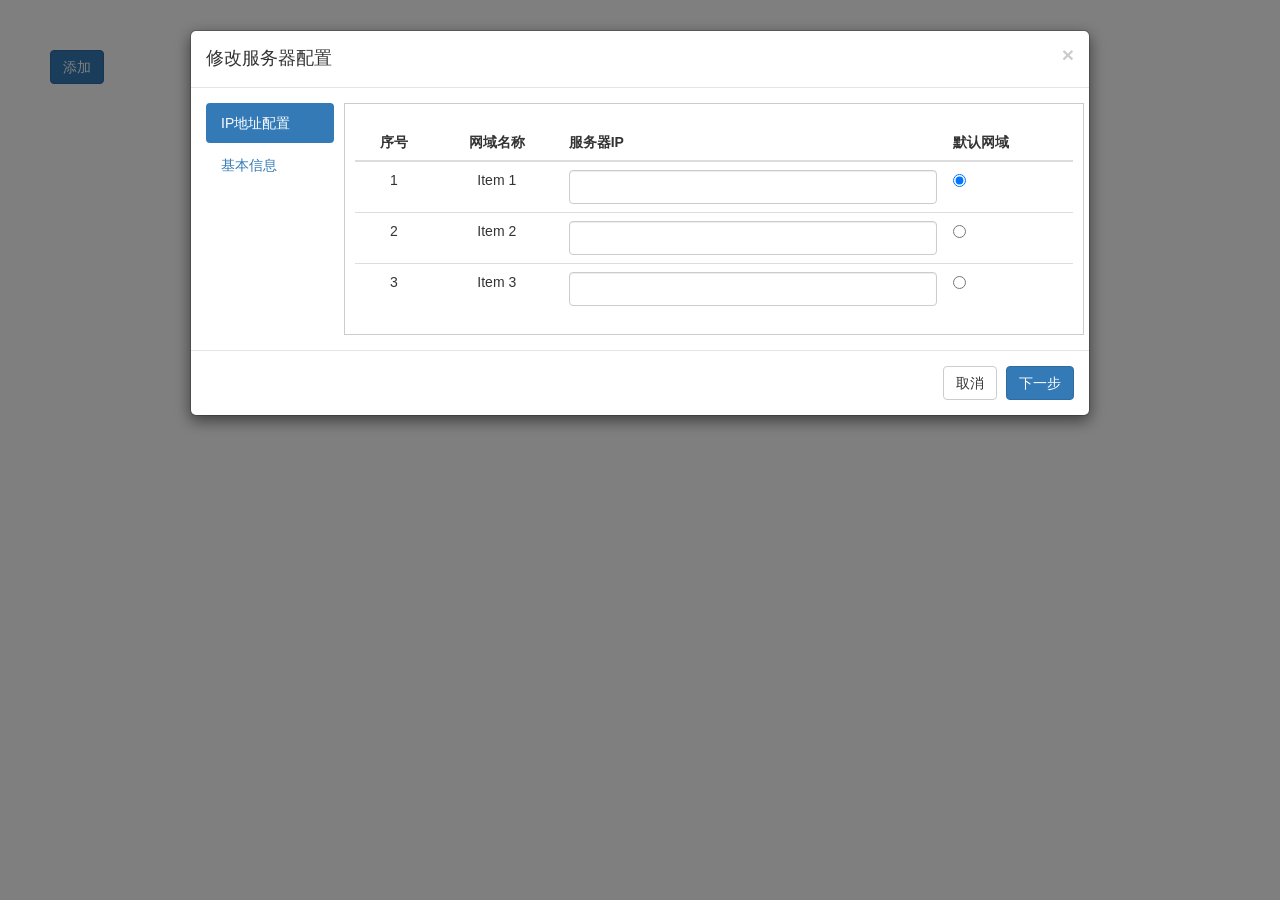
<file: index.html>
<!DOCTYPE html>
<html lang="en">
<head>
	<meta charset="UTF-8">
	<title>SMValidator表单验证</title>
    <link rel='shortcut icon' type='image/x-ico' href="http://obkwv73yp.bkt.clouddn.com/huge.png">
	<link rel="stylesheet" type="text/css" href="common/bootstrap/css/bootstrap.css">
    <link rel="stylesheet" href="common/zTree/metroStyle/metroStyle.css">
    <link rel="stylesheet" href="common/iconFont/style.css">
	<style>
		#add {
			margin: 50px;
		}
        .up-down-number-wrap {
            position: relative;
        }
        .click-up, .click-down {
            position: absolute;
            right: 10px;
            cursor: pointer;
            text-decoration: none;
        }
        .click-up {
            top: -30px;
            transform:rotate(180deg);
            -ms-transform:rotate(180deg); 	/* IE 9 */
            -moz-transform:rotate(180deg); 	/* Firefox */
            -webkit-transform:rotate(180deg); /* Safari 和 Chrome */
            -o-transform:rotate(180deg); 
        }
        .click-down {
            top: -15px;
        }
        .number {
            position: absolute;
            right: 30px;
            top: -25px;
        }
	</style>
</head>
<body>
    <div id="container">
        <button id="add" class="btn btn-large btn-primary">添加</button>
        <div class="modal fade" tabindex="-1" role="addDialog">
            <div class="modal-dialog modal-lg" role="document">
                <div class="modal-content">
                    <div class="modal-header">
                        <button type="button" class="close" data-dismiss="modal" aria-label="Close"><span
                                aria-hidden="true">&times;</span></button>
                        <h4 class="modal-title">添加服务器</h4>
                    </div>
                    <div class="modal-body">
                        <div class="row">
                            <div class="col-md-2">
                                <ul class="nav nav-pills nav-stacked serverStep">
                                    <li class="active"><a id="goFirstStep">IP地址配置</a></li>
                                    <li><a id="goSecondStep">基本信息</a></li>
                                </ul>
                            </div>
                            <div class="col-md-10" style="border: 1px solid #ccc;padding-top: 20px;">
                                <form class="wifiserverForm" id="wifiserverForm1st">
                                    <table id="firstStepTable">

                                    </table>
                                </form>
                                <form id="wifiserverForm2nd" action="" onsubmit="return false" role="form" class="wifiserverForm form-horizontal hide">
                                    <div class="form-group">
                                        <label class="col-md-2  control-label" for="serverName" data-rule="">服务器名称：</label>
                                        <div class="col-md-6">
                                            <input id="serverName" name="serverName" type="text" class="form-control">
                                        </div>
                                    </div>
                                    <div class="form-group">
                                        <label class="col-md-2  control-label" for="ipAddress" data-rule="">IP地址：</label>
                                        <div class="col-md-6">
                                            <input id="ipAddress" name="ipAddress" type="text" class="form-control">
                                        </div>
                                    </div>
                                    <div class="form-group">
                                        <label class="col-md-2  control-label" for="defaultDomain" data-rule="">默认网域：</label>
                                        <div class="col-md-6">
                                            <input id="defaultDomain" name="defaultDomain" type="text" class="form-control">
                                        </div>
                                    </div>
                                    <div class="form-group">
                                        <label class="col-md-2  control-label" data-rule="">服务列表：</label>
                                        <div class="col-md-5">
                                            <input id="searchWord" class="form-control" type="text" placeholder="输入你想找到的内容">
                                            <div class="up-down-number-wrap">
                                                <a class="click-up icon-up-down"></a>
                                                <a class="click-down icon-up-down"></a>
                                                <lebel class="number">[0/0]</lebel>
                                            </div>
                                            <ul id="authTree00" class="ztree"></ul>
                                        </div>
                                    </div>
                                </form>
                            </div>
                        </div>
                    </div>
                    <div class="modal-footer ">
                        <button type="button" class="btn btn-default" data-dismiss="modal">取消</button>
                        <button type="button" class="btn btn-primary" id="nextStep">下一步</button>
                    </div>
                    <div class="modal-footer hide">
                        <button type="button" class="btn btn-default" data-dismiss="modal">取消</button>
                        <button type="button" class="btn btn-primary" id="serverSave">完成</button>
                        <button type="button" class="btn btn-primary" id="prevStep">上一步</button>
                    </div>
                </div>
            </div>
        </div>
    </div>

    <script src="common/jquery/jquery-1.9.1.min.js"></script>
    <script src="common/bootstrap/js/bootstrap.min.js"></script>
    <script src="common/bootstrap-table/js/bootstrap-table.min.js"></script>
    <script src="common/underscore/underscore-min.js"></script>
    <script src="common/backbone/backbone-min.js"></script>
    <script src="common/seajs/sea.js"></script>
    <script src="js/SMValidator.js"></script>
    <script src="common/zTree/jquery.ztree.all.min.js"></script>
    <script>
        seajs.use("./js/myscript.js", function (module) {
            var module = new module();
        })
    </script>
</body>
</html>
</file>
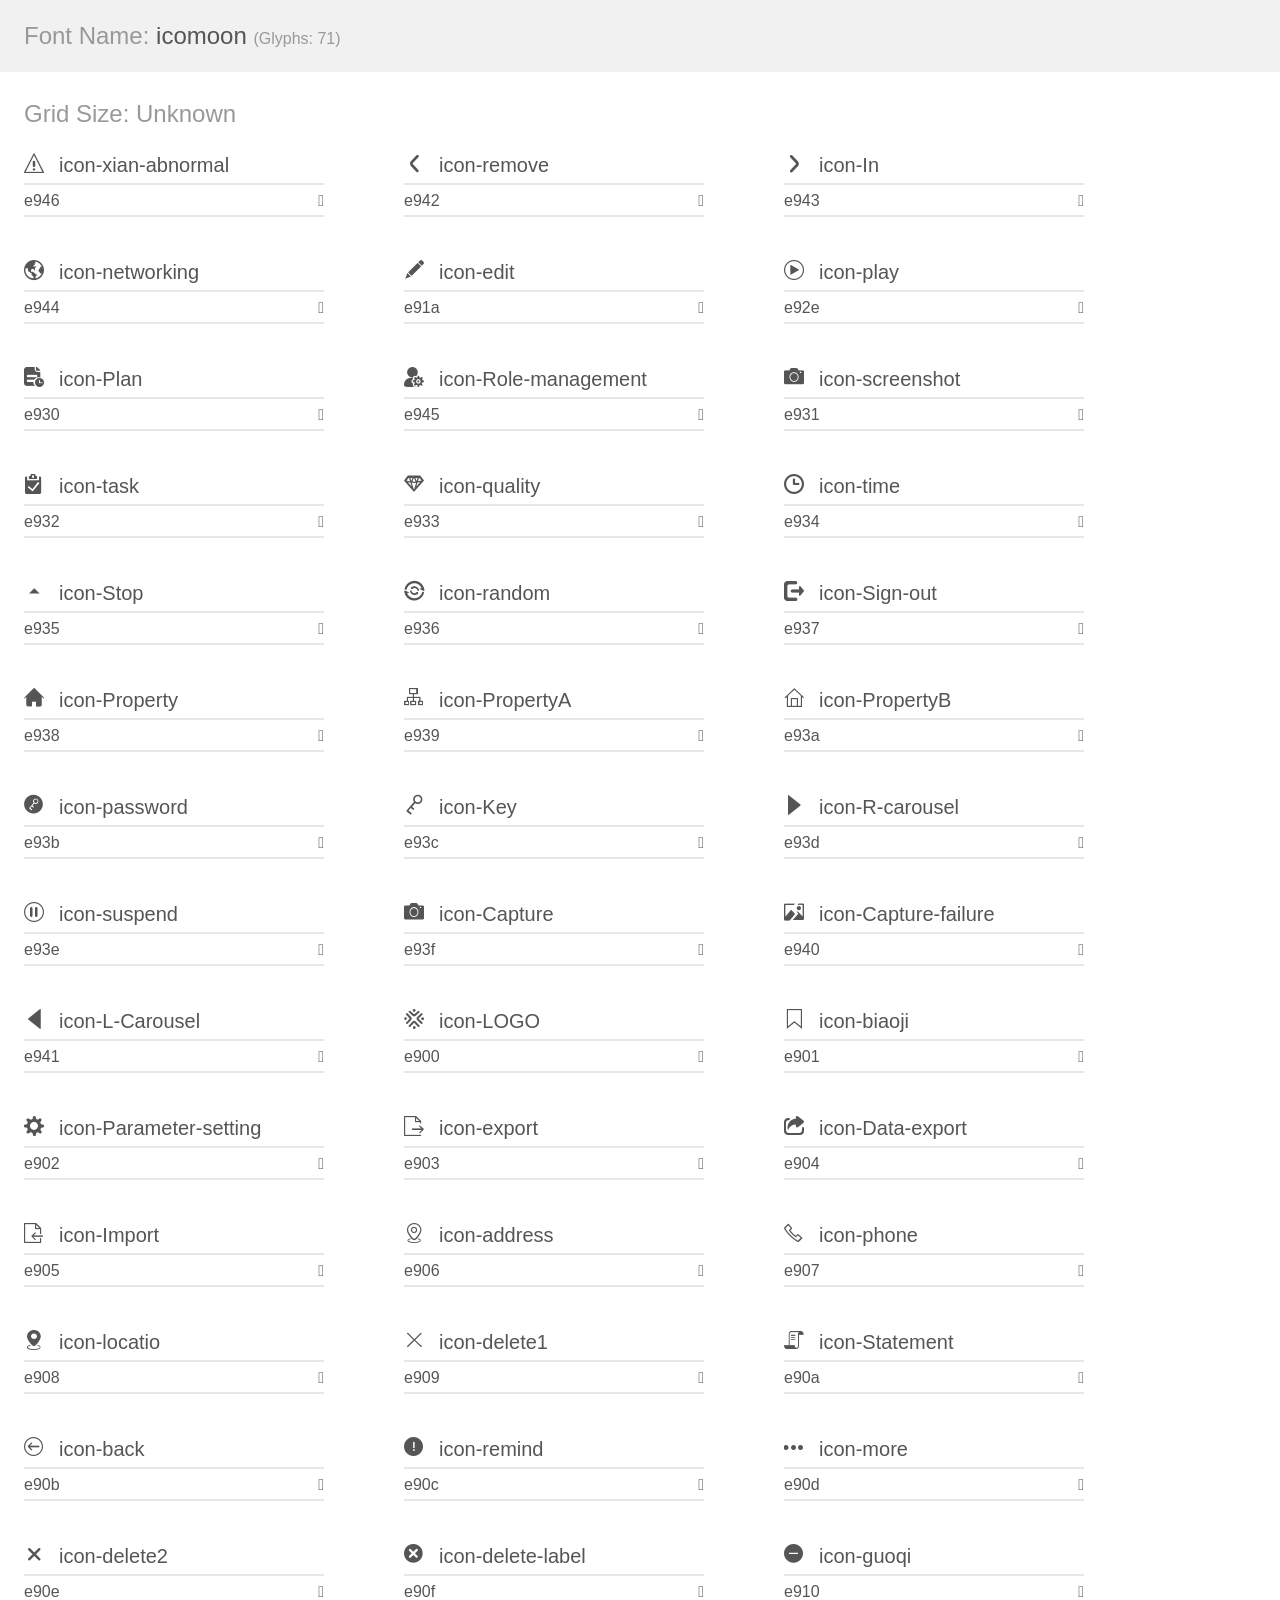
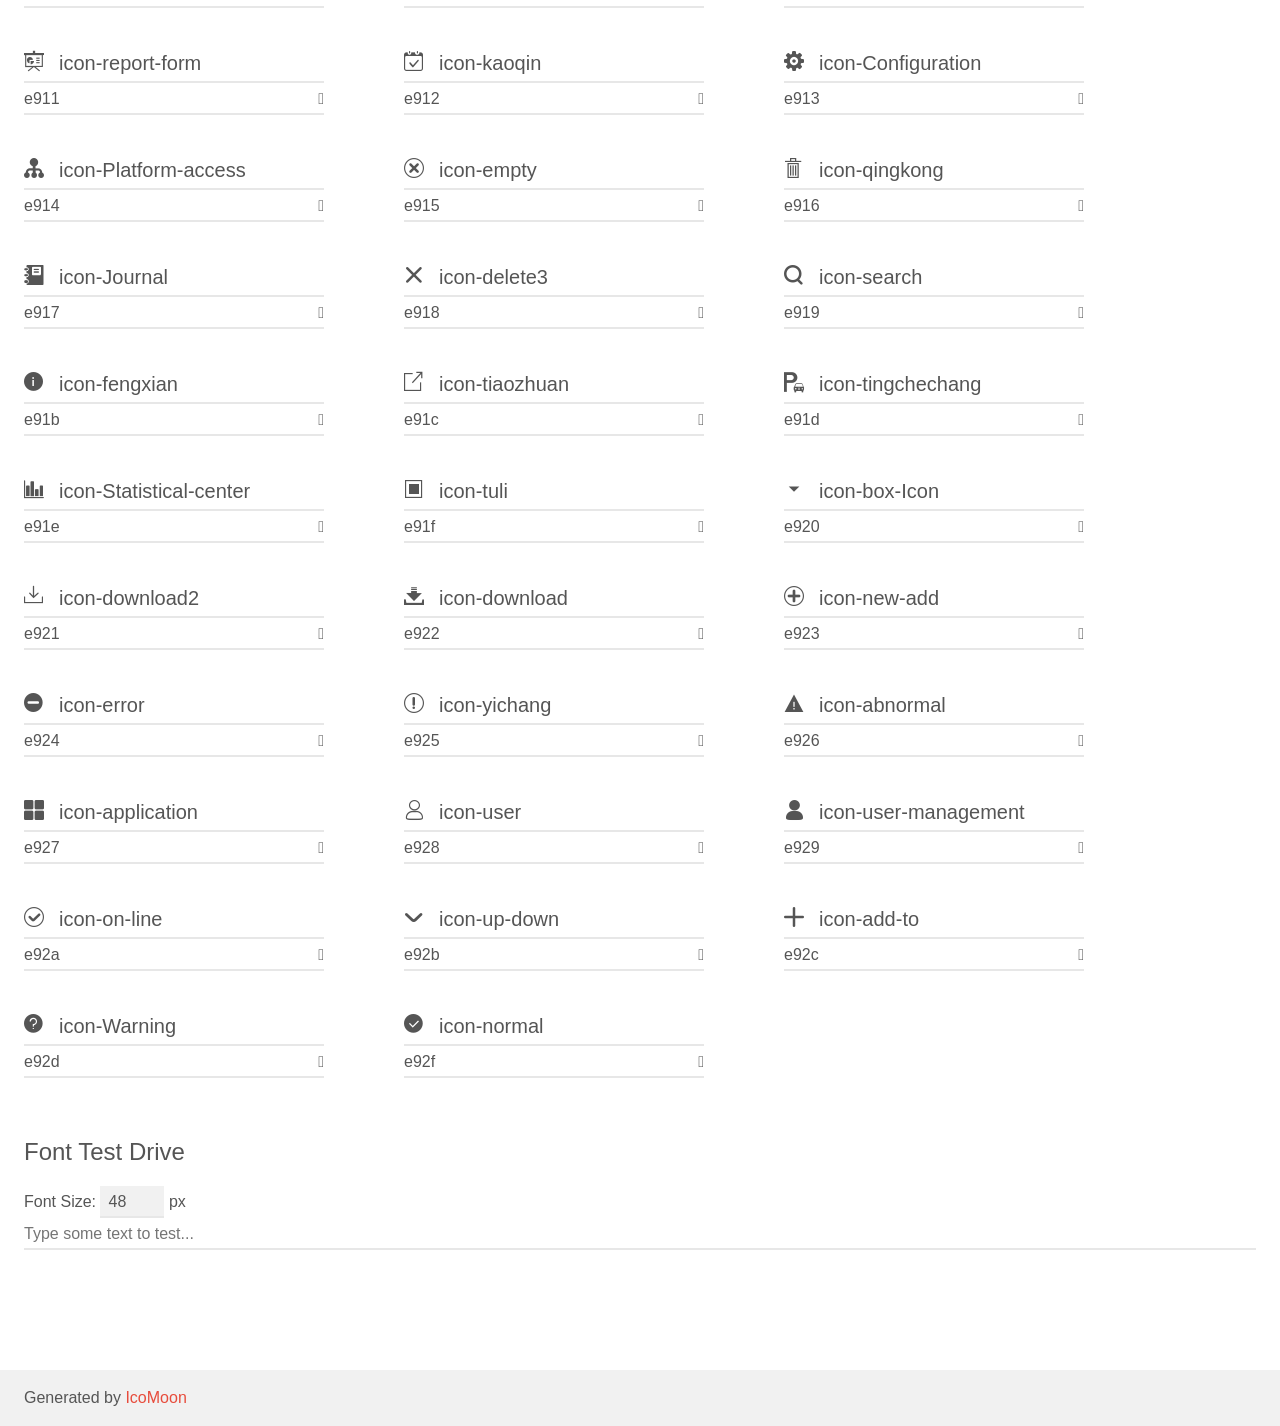
<file: common/iconFont/demo.html>
<!doctype html>
<html>
<head>
    <meta charset="utf-8">
    <title>IcoMoon Demo</title>
    <meta name="description" content="An Icon Font Generated By IcoMoon.io">
    <meta name="viewport" content="width=device-width, initial-scale=1">
    <link rel="stylesheet" href="demo-files/demo.css">
    <link rel="stylesheet" href="style.css">
    <!--[if lt IE 8]><!-->
    <link rel="stylesheet" href="ie7/ie7.css">
    <!--<![endif]-->
</head>
<body>
    <div class="bgc1 clearfix">
        <h1 class="mhmm mvm"><span class="fgc1">Font Name:</span> icomoon <small class="fgc1">(Glyphs:&nbsp;71)</small></h1>
    </div>
    <div class="clearfix mhl ptl">
        <h1 class="mvm mtn fgc1">Grid Size: Unknown</h1>
        <div class="glyph fs1">
            <div class="clearfix bshadow0 pbs">
                <span class="icon-xian-abnormal">
                
                </span>
                <span class="mls"> icon-xian-abnormal</span>
            </div>
            <fieldset class="fs0 size1of1 clearfix hidden-false">
                <input type="text" readonly value="e946" class="unit size1of2" />
                <input type="text" maxlength="1" readonly value="&#xe946;" class="unitRight size1of2 talign-right" />
            </fieldset>
            <div class="fs0 bshadow0 clearfix hidden-true">
                <span class="unit pvs fgc1">liga: </span>
                <input type="text" readonly value="" class="liga unitRight" />
            </div>
        </div>
        <div class="glyph fs1">
            <div class="clearfix bshadow0 pbs">
                <span class="icon-remove">
                
                </span>
                <span class="mls"> icon-remove</span>
            </div>
            <fieldset class="fs0 size1of1 clearfix hidden-false">
                <input type="text" readonly value="e942" class="unit size1of2" />
                <input type="text" maxlength="1" readonly value="&#xe942;" class="unitRight size1of2 talign-right" />
            </fieldset>
            <div class="fs0 bshadow0 clearfix hidden-true">
                <span class="unit pvs fgc1">liga: </span>
                <input type="text" readonly value="" class="liga unitRight" />
            </div>
        </div>
        <div class="glyph fs1">
            <div class="clearfix bshadow0 pbs">
                <span class="icon-In">
                
                </span>
                <span class="mls"> icon-In</span>
            </div>
            <fieldset class="fs0 size1of1 clearfix hidden-false">
                <input type="text" readonly value="e943" class="unit size1of2" />
                <input type="text" maxlength="1" readonly value="&#xe943;" class="unitRight size1of2 talign-right" />
            </fieldset>
            <div class="fs0 bshadow0 clearfix hidden-true">
                <span class="unit pvs fgc1">liga: </span>
                <input type="text" readonly value="" class="liga unitRight" />
            </div>
        </div>
        <div class="glyph fs1">
            <div class="clearfix bshadow0 pbs">
                <span class="icon-networking">
                
                </span>
                <span class="mls"> icon-networking</span>
            </div>
            <fieldset class="fs0 size1of1 clearfix hidden-false">
                <input type="text" readonly value="e944" class="unit size1of2" />
                <input type="text" maxlength="1" readonly value="&#xe944;" class="unitRight size1of2 talign-right" />
            </fieldset>
            <div class="fs0 bshadow0 clearfix hidden-true">
                <span class="unit pvs fgc1">liga: </span>
                <input type="text" readonly value="" class="liga unitRight" />
            </div>
        </div>
        <div class="glyph fs1">
            <div class="clearfix bshadow0 pbs">
                <span class="icon-edit">
                
                </span>
                <span class="mls"> icon-edit</span>
            </div>
            <fieldset class="fs0 size1of1 clearfix hidden-false">
                <input type="text" readonly value="e91a" class="unit size1of2" />
                <input type="text" maxlength="1" readonly value="&#xe91a;" class="unitRight size1of2 talign-right" />
            </fieldset>
            <div class="fs0 bshadow0 clearfix hidden-true">
                <span class="unit pvs fgc1">liga: </span>
                <input type="text" readonly value="" class="liga unitRight" />
            </div>
        </div>
        <div class="glyph fs1">
            <div class="clearfix bshadow0 pbs">
                <span class="icon-play">
                
                </span>
                <span class="mls"> icon-play</span>
            </div>
            <fieldset class="fs0 size1of1 clearfix hidden-false">
                <input type="text" readonly value="e92e" class="unit size1of2" />
                <input type="text" maxlength="1" readonly value="&#xe92e;" class="unitRight size1of2 talign-right" />
            </fieldset>
            <div class="fs0 bshadow0 clearfix hidden-true">
                <span class="unit pvs fgc1">liga: </span>
                <input type="text" readonly value="" class="liga unitRight" />
            </div>
        </div>
        <div class="glyph fs1">
            <div class="clearfix bshadow0 pbs">
                <span class="icon-Plan">
                
                </span>
                <span class="mls"> icon-Plan</span>
            </div>
            <fieldset class="fs0 size1of1 clearfix hidden-false">
                <input type="text" readonly value="e930" class="unit size1of2" />
                <input type="text" maxlength="1" readonly value="&#xe930;" class="unitRight size1of2 talign-right" />
            </fieldset>
            <div class="fs0 bshadow0 clearfix hidden-true">
                <span class="unit pvs fgc1">liga: </span>
                <input type="text" readonly value="" class="liga unitRight" />
            </div>
        </div>
        <div class="glyph fs1">
            <div class="clearfix bshadow0 pbs">
                <span class="icon-Role-management">
                
                </span>
                <span class="mls"> icon-Role-management</span>
            </div>
            <fieldset class="fs0 size1of1 clearfix hidden-false">
                <input type="text" readonly value="e945" class="unit size1of2" />
                <input type="text" maxlength="1" readonly value="&#xe945;" class="unitRight size1of2 talign-right" />
            </fieldset>
            <div class="fs0 bshadow0 clearfix hidden-true">
                <span class="unit pvs fgc1">liga: </span>
                <input type="text" readonly value="" class="liga unitRight" />
            </div>
        </div>
        <div class="glyph fs1">
            <div class="clearfix bshadow0 pbs">
                <span class="icon-screenshot">
                
                </span>
                <span class="mls"> icon-screenshot</span>
            </div>
            <fieldset class="fs0 size1of1 clearfix hidden-false">
                <input type="text" readonly value="e931" class="unit size1of2" />
                <input type="text" maxlength="1" readonly value="&#xe931;" class="unitRight size1of2 talign-right" />
            </fieldset>
            <div class="fs0 bshadow0 clearfix hidden-true">
                <span class="unit pvs fgc1">liga: </span>
                <input type="text" readonly value="" class="liga unitRight" />
            </div>
        </div>
        <div class="glyph fs1">
            <div class="clearfix bshadow0 pbs">
                <span class="icon-task">
                
                </span>
                <span class="mls"> icon-task</span>
            </div>
            <fieldset class="fs0 size1of1 clearfix hidden-false">
                <input type="text" readonly value="e932" class="unit size1of2" />
                <input type="text" maxlength="1" readonly value="&#xe932;" class="unitRight size1of2 talign-right" />
            </fieldset>
            <div class="fs0 bshadow0 clearfix hidden-true">
                <span class="unit pvs fgc1">liga: </span>
                <input type="text" readonly value="" class="liga unitRight" />
            </div>
        </div>
        <div class="glyph fs1">
            <div class="clearfix bshadow0 pbs">
                <span class="icon-quality">
                
                </span>
                <span class="mls"> icon-quality</span>
            </div>
            <fieldset class="fs0 size1of1 clearfix hidden-false">
                <input type="text" readonly value="e933" class="unit size1of2" />
                <input type="text" maxlength="1" readonly value="&#xe933;" class="unitRight size1of2 talign-right" />
            </fieldset>
            <div class="fs0 bshadow0 clearfix hidden-true">
                <span class="unit pvs fgc1">liga: </span>
                <input type="text" readonly value="" class="liga unitRight" />
            </div>
        </div>
        <div class="glyph fs1">
            <div class="clearfix bshadow0 pbs">
                <span class="icon-time">
                
                </span>
                <span class="mls"> icon-time</span>
            </div>
            <fieldset class="fs0 size1of1 clearfix hidden-false">
                <input type="text" readonly value="e934" class="unit size1of2" />
                <input type="text" maxlength="1" readonly value="&#xe934;" class="unitRight size1of2 talign-right" />
            </fieldset>
            <div class="fs0 bshadow0 clearfix hidden-true">
                <span class="unit pvs fgc1">liga: </span>
                <input type="text" readonly value="" class="liga unitRight" />
            </div>
        </div>
        <div class="glyph fs1">
            <div class="clearfix bshadow0 pbs">
                <span class="icon-Stop">
                
                </span>
                <span class="mls"> icon-Stop</span>
            </div>
            <fieldset class="fs0 size1of1 clearfix hidden-false">
                <input type="text" readonly value="e935" class="unit size1of2" />
                <input type="text" maxlength="1" readonly value="&#xe935;" class="unitRight size1of2 talign-right" />
            </fieldset>
            <div class="fs0 bshadow0 clearfix hidden-true">
                <span class="unit pvs fgc1">liga: </span>
                <input type="text" readonly value="" class="liga unitRight" />
            </div>
        </div>
        <div class="glyph fs1">
            <div class="clearfix bshadow0 pbs">
                <span class="icon-random">
                
                </span>
                <span class="mls"> icon-random</span>
            </div>
            <fieldset class="fs0 size1of1 clearfix hidden-false">
                <input type="text" readonly value="e936" class="unit size1of2" />
                <input type="text" maxlength="1" readonly value="&#xe936;" class="unitRight size1of2 talign-right" />
            </fieldset>
            <div class="fs0 bshadow0 clearfix hidden-true">
                <span class="unit pvs fgc1">liga: </span>
                <input type="text" readonly value="" class="liga unitRight" />
            </div>
        </div>
        <div class="glyph fs1">
            <div class="clearfix bshadow0 pbs">
                <span class="icon-Sign-out">
                
                </span>
                <span class="mls"> icon-Sign-out</span>
            </div>
            <fieldset class="fs0 size1of1 clearfix hidden-false">
                <input type="text" readonly value="e937" class="unit size1of2" />
                <input type="text" maxlength="1" readonly value="&#xe937;" class="unitRight size1of2 talign-right" />
            </fieldset>
            <div class="fs0 bshadow0 clearfix hidden-true">
                <span class="unit pvs fgc1">liga: </span>
                <input type="text" readonly value="" class="liga unitRight" />
            </div>
        </div>
        <div class="glyph fs1">
            <div class="clearfix bshadow0 pbs">
                <span class="icon-Property">
                
                </span>
                <span class="mls"> icon-Property</span>
            </div>
            <fieldset class="fs0 size1of1 clearfix hidden-false">
                <input type="text" readonly value="e938" class="unit size1of2" />
                <input type="text" maxlength="1" readonly value="&#xe938;" class="unitRight size1of2 talign-right" />
            </fieldset>
            <div class="fs0 bshadow0 clearfix hidden-true">
                <span class="unit pvs fgc1">liga: </span>
                <input type="text" readonly value="" class="liga unitRight" />
            </div>
        </div>
        <div class="glyph fs1">
            <div class="clearfix bshadow0 pbs">
                <span class="icon-PropertyA">
                
                </span>
                <span class="mls"> icon-PropertyA</span>
            </div>
            <fieldset class="fs0 size1of1 clearfix hidden-false">
                <input type="text" readonly value="e939" class="unit size1of2" />
                <input type="text" maxlength="1" readonly value="&#xe939;" class="unitRight size1of2 talign-right" />
            </fieldset>
            <div class="fs0 bshadow0 clearfix hidden-true">
                <span class="unit pvs fgc1">liga: </span>
                <input type="text" readonly value="" class="liga unitRight" />
            </div>
        </div>
        <div class="glyph fs1">
            <div class="clearfix bshadow0 pbs">
                <span class="icon-PropertyB">
                
                </span>
                <span class="mls"> icon-PropertyB</span>
            </div>
            <fieldset class="fs0 size1of1 clearfix hidden-false">
                <input type="text" readonly value="e93a" class="unit size1of2" />
                <input type="text" maxlength="1" readonly value="&#xe93a;" class="unitRight size1of2 talign-right" />
            </fieldset>
            <div class="fs0 bshadow0 clearfix hidden-true">
                <span class="unit pvs fgc1">liga: </span>
                <input type="text" readonly value="" class="liga unitRight" />
            </div>
        </div>
        <div class="glyph fs1">
            <div class="clearfix bshadow0 pbs">
                <span class="icon-password">
                
                </span>
                <span class="mls"> icon-password</span>
            </div>
            <fieldset class="fs0 size1of1 clearfix hidden-false">
                <input type="text" readonly value="e93b" class="unit size1of2" />
                <input type="text" maxlength="1" readonly value="&#xe93b;" class="unitRight size1of2 talign-right" />
            </fieldset>
            <div class="fs0 bshadow0 clearfix hidden-true">
                <span class="unit pvs fgc1">liga: </span>
                <input type="text" readonly value="" class="liga unitRight" />
            </div>
        </div>
        <div class="glyph fs1">
            <div class="clearfix bshadow0 pbs">
                <span class="icon-Key">
                
                </span>
                <span class="mls"> icon-Key</span>
            </div>
            <fieldset class="fs0 size1of1 clearfix hidden-false">
                <input type="text" readonly value="e93c" class="unit size1of2" />
                <input type="text" maxlength="1" readonly value="&#xe93c;" class="unitRight size1of2 talign-right" />
            </fieldset>
            <div class="fs0 bshadow0 clearfix hidden-true">
                <span class="unit pvs fgc1">liga: </span>
                <input type="text" readonly value="" class="liga unitRight" />
            </div>
        </div>
        <div class="glyph fs1">
            <div class="clearfix bshadow0 pbs">
                <span class="icon-R-carousel">
                
                </span>
                <span class="mls"> icon-R-carousel</span>
            </div>
            <fieldset class="fs0 size1of1 clearfix hidden-false">
                <input type="text" readonly value="e93d" class="unit size1of2" />
                <input type="text" maxlength="1" readonly value="&#xe93d;" class="unitRight size1of2 talign-right" />
            </fieldset>
            <div class="fs0 bshadow0 clearfix hidden-true">
                <span class="unit pvs fgc1">liga: </span>
                <input type="text" readonly value="" class="liga unitRight" />
            </div>
        </div>
        <div class="glyph fs1">
            <div class="clearfix bshadow0 pbs">
                <span class="icon-suspend">
                
                </span>
                <span class="mls"> icon-suspend</span>
            </div>
            <fieldset class="fs0 size1of1 clearfix hidden-false">
                <input type="text" readonly value="e93e" class="unit size1of2" />
                <input type="text" maxlength="1" readonly value="&#xe93e;" class="unitRight size1of2 talign-right" />
            </fieldset>
            <div class="fs0 bshadow0 clearfix hidden-true">
                <span class="unit pvs fgc1">liga: </span>
                <input type="text" readonly value="" class="liga unitRight" />
            </div>
        </div>
        <div class="glyph fs1">
            <div class="clearfix bshadow0 pbs">
                <span class="icon-Capture">
                
                </span>
                <span class="mls"> icon-Capture</span>
            </div>
            <fieldset class="fs0 size1of1 clearfix hidden-false">
                <input type="text" readonly value="e93f" class="unit size1of2" />
                <input type="text" maxlength="1" readonly value="&#xe93f;" class="unitRight size1of2 talign-right" />
            </fieldset>
            <div class="fs0 bshadow0 clearfix hidden-true">
                <span class="unit pvs fgc1">liga: </span>
                <input type="text" readonly value="" class="liga unitRight" />
            </div>
        </div>
        <div class="glyph fs1">
            <div class="clearfix bshadow0 pbs">
                <span class="icon-Capture-failure">
                
                </span>
                <span class="mls"> icon-Capture-failure</span>
            </div>
            <fieldset class="fs0 size1of1 clearfix hidden-false">
                <input type="text" readonly value="e940" class="unit size1of2" />
                <input type="text" maxlength="1" readonly value="&#xe940;" class="unitRight size1of2 talign-right" />
            </fieldset>
            <div class="fs0 bshadow0 clearfix hidden-true">
                <span class="unit pvs fgc1">liga: </span>
                <input type="text" readonly value="" class="liga unitRight" />
            </div>
        </div>
        <div class="glyph fs1">
            <div class="clearfix bshadow0 pbs">
                <span class="icon-L-Carousel">
                
                </span>
                <span class="mls"> icon-L-Carousel</span>
            </div>
            <fieldset class="fs0 size1of1 clearfix hidden-false">
                <input type="text" readonly value="e941" class="unit size1of2" />
                <input type="text" maxlength="1" readonly value="&#xe941;" class="unitRight size1of2 talign-right" />
            </fieldset>
            <div class="fs0 bshadow0 clearfix hidden-true">
                <span class="unit pvs fgc1">liga: </span>
                <input type="text" readonly value="" class="liga unitRight" />
            </div>
        </div>
        <div class="glyph fs1">
            <div class="clearfix bshadow0 pbs">
                <span class="icon-LOGO">
                
                </span>
                <span class="mls"> icon-LOGO</span>
            </div>
            <fieldset class="fs0 size1of1 clearfix hidden-false">
                <input type="text" readonly value="e900" class="unit size1of2" />
                <input type="text" maxlength="1" readonly value="&#xe900;" class="unitRight size1of2 talign-right" />
            </fieldset>
            <div class="fs0 bshadow0 clearfix hidden-true">
                <span class="unit pvs fgc1">liga: </span>
                <input type="text" readonly value="" class="liga unitRight" />
            </div>
        </div>
        <div class="glyph fs1">
            <div class="clearfix bshadow0 pbs">
                <span class="icon-biaoji">
                
                </span>
                <span class="mls"> icon-biaoji</span>
            </div>
            <fieldset class="fs0 size1of1 clearfix hidden-false">
                <input type="text" readonly value="e901" class="unit size1of2" />
                <input type="text" maxlength="1" readonly value="&#xe901;" class="unitRight size1of2 talign-right" />
            </fieldset>
            <div class="fs0 bshadow0 clearfix hidden-true">
                <span class="unit pvs fgc1">liga: </span>
                <input type="text" readonly value="" class="liga unitRight" />
            </div>
        </div>
        <div class="glyph fs1">
            <div class="clearfix bshadow0 pbs">
                <span class="icon-Parameter-setting">
                
                </span>
                <span class="mls"> icon-Parameter-setting</span>
            </div>
            <fieldset class="fs0 size1of1 clearfix hidden-false">
                <input type="text" readonly value="e902" class="unit size1of2" />
                <input type="text" maxlength="1" readonly value="&#xe902;" class="unitRight size1of2 talign-right" />
            </fieldset>
            <div class="fs0 bshadow0 clearfix hidden-true">
                <span class="unit pvs fgc1">liga: </span>
                <input type="text" readonly value="" class="liga unitRight" />
            </div>
        </div>
        <div class="glyph fs1">
            <div class="clearfix bshadow0 pbs">
                <span class="icon-export">
                
                </span>
                <span class="mls"> icon-export</span>
            </div>
            <fieldset class="fs0 size1of1 clearfix hidden-false">
                <input type="text" readonly value="e903" class="unit size1of2" />
                <input type="text" maxlength="1" readonly value="&#xe903;" class="unitRight size1of2 talign-right" />
            </fieldset>
            <div class="fs0 bshadow0 clearfix hidden-true">
                <span class="unit pvs fgc1">liga: </span>
                <input type="text" readonly value="" class="liga unitRight" />
            </div>
        </div>
        <div class="glyph fs1">
            <div class="clearfix bshadow0 pbs">
                <span class="icon-Data-export">
                
                </span>
                <span class="mls"> icon-Data-export</span>
            </div>
            <fieldset class="fs0 size1of1 clearfix hidden-false">
                <input type="text" readonly value="e904" class="unit size1of2" />
                <input type="text" maxlength="1" readonly value="&#xe904;" class="unitRight size1of2 talign-right" />
            </fieldset>
            <div class="fs0 bshadow0 clearfix hidden-true">
                <span class="unit pvs fgc1">liga: </span>
                <input type="text" readonly value="" class="liga unitRight" />
            </div>
        </div>
        <div class="glyph fs1">
            <div class="clearfix bshadow0 pbs">
                <span class="icon-Import">
                
                </span>
                <span class="mls"> icon-Import</span>
            </div>
            <fieldset class="fs0 size1of1 clearfix hidden-false">
                <input type="text" readonly value="e905" class="unit size1of2" />
                <input type="text" maxlength="1" readonly value="&#xe905;" class="unitRight size1of2 talign-right" />
            </fieldset>
            <div class="fs0 bshadow0 clearfix hidden-true">
                <span class="unit pvs fgc1">liga: </span>
                <input type="text" readonly value="" class="liga unitRight" />
            </div>
        </div>
        <div class="glyph fs1">
            <div class="clearfix bshadow0 pbs">
                <span class="icon-address">
                
                </span>
                <span class="mls"> icon-address</span>
            </div>
            <fieldset class="fs0 size1of1 clearfix hidden-false">
                <input type="text" readonly value="e906" class="unit size1of2" />
                <input type="text" maxlength="1" readonly value="&#xe906;" class="unitRight size1of2 talign-right" />
            </fieldset>
            <div class="fs0 bshadow0 clearfix hidden-true">
                <span class="unit pvs fgc1">liga: </span>
                <input type="text" readonly value="" class="liga unitRight" />
            </div>
        </div>
        <div class="glyph fs1">
            <div class="clearfix bshadow0 pbs">
                <span class="icon-phone">
                
                </span>
                <span class="mls"> icon-phone</span>
            </div>
            <fieldset class="fs0 size1of1 clearfix hidden-false">
                <input type="text" readonly value="e907" class="unit size1of2" />
                <input type="text" maxlength="1" readonly value="&#xe907;" class="unitRight size1of2 talign-right" />
            </fieldset>
            <div class="fs0 bshadow0 clearfix hidden-true">
                <span class="unit pvs fgc1">liga: </span>
                <input type="text" readonly value="" class="liga unitRight" />
            </div>
        </div>
        <div class="glyph fs1">
            <div class="clearfix bshadow0 pbs">
                <span class="icon-locatio">
                
                </span>
                <span class="mls"> icon-locatio</span>
            </div>
            <fieldset class="fs0 size1of1 clearfix hidden-false">
                <input type="text" readonly value="e908" class="unit size1of2" />
                <input type="text" maxlength="1" readonly value="&#xe908;" class="unitRight size1of2 talign-right" />
            </fieldset>
            <div class="fs0 bshadow0 clearfix hidden-true">
                <span class="unit pvs fgc1">liga: </span>
                <input type="text" readonly value="" class="liga unitRight" />
            </div>
        </div>
        <div class="glyph fs1">
            <div class="clearfix bshadow0 pbs">
                <span class="icon-delete1">
                
                </span>
                <span class="mls"> icon-delete1</span>
            </div>
            <fieldset class="fs0 size1of1 clearfix hidden-false">
                <input type="text" readonly value="e909" class="unit size1of2" />
                <input type="text" maxlength="1" readonly value="&#xe909;" class="unitRight size1of2 talign-right" />
            </fieldset>
            <div class="fs0 bshadow0 clearfix hidden-true">
                <span class="unit pvs fgc1">liga: </span>
                <input type="text" readonly value="" class="liga unitRight" />
            </div>
        </div>
        <div class="glyph fs1">
            <div class="clearfix bshadow0 pbs">
                <span class="icon-Statement">
                
                </span>
                <span class="mls"> icon-Statement</span>
            </div>
            <fieldset class="fs0 size1of1 clearfix hidden-false">
                <input type="text" readonly value="e90a" class="unit size1of2" />
                <input type="text" maxlength="1" readonly value="&#xe90a;" class="unitRight size1of2 talign-right" />
            </fieldset>
            <div class="fs0 bshadow0 clearfix hidden-true">
                <span class="unit pvs fgc1">liga: </span>
                <input type="text" readonly value="" class="liga unitRight" />
            </div>
        </div>
        <div class="glyph fs1">
            <div class="clearfix bshadow0 pbs">
                <span class="icon-back">
                
                </span>
                <span class="mls"> icon-back</span>
            </div>
            <fieldset class="fs0 size1of1 clearfix hidden-false">
                <input type="text" readonly value="e90b" class="unit size1of2" />
                <input type="text" maxlength="1" readonly value="&#xe90b;" class="unitRight size1of2 talign-right" />
            </fieldset>
            <div class="fs0 bshadow0 clearfix hidden-true">
                <span class="unit pvs fgc1">liga: </span>
                <input type="text" readonly value="" class="liga unitRight" />
            </div>
        </div>
        <div class="glyph fs1">
            <div class="clearfix bshadow0 pbs">
                <span class="icon-remind">
                
                </span>
                <span class="mls"> icon-remind</span>
            </div>
            <fieldset class="fs0 size1of1 clearfix hidden-false">
                <input type="text" readonly value="e90c" class="unit size1of2" />
                <input type="text" maxlength="1" readonly value="&#xe90c;" class="unitRight size1of2 talign-right" />
            </fieldset>
            <div class="fs0 bshadow0 clearfix hidden-true">
                <span class="unit pvs fgc1">liga: </span>
                <input type="text" readonly value="" class="liga unitRight" />
            </div>
        </div>
        <div class="glyph fs1">
            <div class="clearfix bshadow0 pbs">
                <span class="icon-more">
                
                </span>
                <span class="mls"> icon-more</span>
            </div>
            <fieldset class="fs0 size1of1 clearfix hidden-false">
                <input type="text" readonly value="e90d" class="unit size1of2" />
                <input type="text" maxlength="1" readonly value="&#xe90d;" class="unitRight size1of2 talign-right" />
            </fieldset>
            <div class="fs0 bshadow0 clearfix hidden-true">
                <span class="unit pvs fgc1">liga: </span>
                <input type="text" readonly value="" class="liga unitRight" />
            </div>
        </div>
        <div class="glyph fs1">
            <div class="clearfix bshadow0 pbs">
                <span class="icon-delete2">
                
                </span>
                <span class="mls"> icon-delete2</span>
            </div>
            <fieldset class="fs0 size1of1 clearfix hidden-false">
                <input type="text" readonly value="e90e" class="unit size1of2" />
                <input type="text" maxlength="1" readonly value="&#xe90e;" class="unitRight size1of2 talign-right" />
            </fieldset>
            <div class="fs0 bshadow0 clearfix hidden-true">
                <span class="unit pvs fgc1">liga: </span>
                <input type="text" readonly value="" class="liga unitRight" />
            </div>
        </div>
        <div class="glyph fs1">
            <div class="clearfix bshadow0 pbs">
                <span class="icon-delete-label">
                
                </span>
                <span class="mls"> icon-delete-label</span>
            </div>
            <fieldset class="fs0 size1of1 clearfix hidden-false">
                <input type="text" readonly value="e90f" class="unit size1of2" />
                <input type="text" maxlength="1" readonly value="&#xe90f;" class="unitRight size1of2 talign-right" />
            </fieldset>
            <div class="fs0 bshadow0 clearfix hidden-true">
                <span class="unit pvs fgc1">liga: </span>
                <input type="text" readonly value="" class="liga unitRight" />
            </div>
        </div>
        <div class="glyph fs1">
            <div class="clearfix bshadow0 pbs">
                <span class="icon-guoqi">
                
                </span>
                <span class="mls"> icon-guoqi</span>
            </div>
            <fieldset class="fs0 size1of1 clearfix hidden-false">
                <input type="text" readonly value="e910" class="unit size1of2" />
                <input type="text" maxlength="1" readonly value="&#xe910;" class="unitRight size1of2 talign-right" />
            </fieldset>
            <div class="fs0 bshadow0 clearfix hidden-true">
                <span class="unit pvs fgc1">liga: </span>
                <input type="text" readonly value="" class="liga unitRight" />
            </div>
        </div>
        <div class="glyph fs1">
            <div class="clearfix bshadow0 pbs">
                <span class="icon-report-form">
                
                </span>
                <span class="mls"> icon-report-form</span>
            </div>
            <fieldset class="fs0 size1of1 clearfix hidden-false">
                <input type="text" readonly value="e911" class="unit size1of2" />
                <input type="text" maxlength="1" readonly value="&#xe911;" class="unitRight size1of2 talign-right" />
            </fieldset>
            <div class="fs0 bshadow0 clearfix hidden-true">
                <span class="unit pvs fgc1">liga: </span>
                <input type="text" readonly value="" class="liga unitRight" />
            </div>
        </div>
        <div class="glyph fs1">
            <div class="clearfix bshadow0 pbs">
                <span class="icon-kaoqin">
                
                </span>
                <span class="mls"> icon-kaoqin</span>
            </div>
            <fieldset class="fs0 size1of1 clearfix hidden-false">
                <input type="text" readonly value="e912" class="unit size1of2" />
                <input type="text" maxlength="1" readonly value="&#xe912;" class="unitRight size1of2 talign-right" />
            </fieldset>
            <div class="fs0 bshadow0 clearfix hidden-true">
                <span class="unit pvs fgc1">liga: </span>
                <input type="text" readonly value="" class="liga unitRight" />
            </div>
        </div>
        <div class="glyph fs1">
            <div class="clearfix bshadow0 pbs">
                <span class="icon-Configuration">
                
                </span>
                <span class="mls"> icon-Configuration</span>
            </div>
            <fieldset class="fs0 size1of1 clearfix hidden-false">
                <input type="text" readonly value="e913" class="unit size1of2" />
                <input type="text" maxlength="1" readonly value="&#xe913;" class="unitRight size1of2 talign-right" />
            </fieldset>
            <div class="fs0 bshadow0 clearfix hidden-true">
                <span class="unit pvs fgc1">liga: </span>
                <input type="text" readonly value="" class="liga unitRight" />
            </div>
        </div>
        <div class="glyph fs1">
            <div class="clearfix bshadow0 pbs">
                <span class="icon-Platform-access">
                
                </span>
                <span class="mls"> icon-Platform-access</span>
            </div>
            <fieldset class="fs0 size1of1 clearfix hidden-false">
                <input type="text" readonly value="e914" class="unit size1of2" />
                <input type="text" maxlength="1" readonly value="&#xe914;" class="unitRight size1of2 talign-right" />
            </fieldset>
            <div class="fs0 bshadow0 clearfix hidden-true">
                <span class="unit pvs fgc1">liga: </span>
                <input type="text" readonly value="" class="liga unitRight" />
            </div>
        </div>
        <div class="glyph fs1">
            <div class="clearfix bshadow0 pbs">
                <span class="icon-empty">
                
                </span>
                <span class="mls"> icon-empty</span>
            </div>
            <fieldset class="fs0 size1of1 clearfix hidden-false">
                <input type="text" readonly value="e915" class="unit size1of2" />
                <input type="text" maxlength="1" readonly value="&#xe915;" class="unitRight size1of2 talign-right" />
            </fieldset>
            <div class="fs0 bshadow0 clearfix hidden-true">
                <span class="unit pvs fgc1">liga: </span>
                <input type="text" readonly value="" class="liga unitRight" />
            </div>
        </div>
        <div class="glyph fs1">
            <div class="clearfix bshadow0 pbs">
                <span class="icon-qingkong">
                
                </span>
                <span class="mls"> icon-qingkong</span>
            </div>
            <fieldset class="fs0 size1of1 clearfix hidden-false">
                <input type="text" readonly value="e916" class="unit size1of2" />
                <input type="text" maxlength="1" readonly value="&#xe916;" class="unitRight size1of2 talign-right" />
            </fieldset>
            <div class="fs0 bshadow0 clearfix hidden-true">
                <span class="unit pvs fgc1">liga: </span>
                <input type="text" readonly value="" class="liga unitRight" />
            </div>
        </div>
        <div class="glyph fs1">
            <div class="clearfix bshadow0 pbs">
                <span class="icon-Journal">
                
                </span>
                <span class="mls"> icon-Journal</span>
            </div>
            <fieldset class="fs0 size1of1 clearfix hidden-false">
                <input type="text" readonly value="e917" class="unit size1of2" />
                <input type="text" maxlength="1" readonly value="&#xe917;" class="unitRight size1of2 talign-right" />
            </fieldset>
            <div class="fs0 bshadow0 clearfix hidden-true">
                <span class="unit pvs fgc1">liga: </span>
                <input type="text" readonly value="" class="liga unitRight" />
            </div>
        </div>
        <div class="glyph fs1">
            <div class="clearfix bshadow0 pbs">
                <span class="icon-delete3">
                
                </span>
                <span class="mls"> icon-delete3</span>
            </div>
            <fieldset class="fs0 size1of1 clearfix hidden-false">
                <input type="text" readonly value="e918" class="unit size1of2" />
                <input type="text" maxlength="1" readonly value="&#xe918;" class="unitRight size1of2 talign-right" />
            </fieldset>
            <div class="fs0 bshadow0 clearfix hidden-true">
                <span class="unit pvs fgc1">liga: </span>
                <input type="text" readonly value="" class="liga unitRight" />
            </div>
        </div>
        <div class="glyph fs1">
            <div class="clearfix bshadow0 pbs">
                <span class="icon-search">
                
                </span>
                <span class="mls"> icon-search</span>
            </div>
            <fieldset class="fs0 size1of1 clearfix hidden-false">
                <input type="text" readonly value="e919" class="unit size1of2" />
                <input type="text" maxlength="1" readonly value="&#xe919;" class="unitRight size1of2 talign-right" />
            </fieldset>
            <div class="fs0 bshadow0 clearfix hidden-true">
                <span class="unit pvs fgc1">liga: </span>
                <input type="text" readonly value="" class="liga unitRight" />
            </div>
        </div>
        <div class="glyph fs1">
            <div class="clearfix bshadow0 pbs">
                <span class="icon-fengxian">
                
                </span>
                <span class="mls"> icon-fengxian</span>
            </div>
            <fieldset class="fs0 size1of1 clearfix hidden-false">
                <input type="text" readonly value="e91b" class="unit size1of2" />
                <input type="text" maxlength="1" readonly value="&#xe91b;" class="unitRight size1of2 talign-right" />
            </fieldset>
            <div class="fs0 bshadow0 clearfix hidden-true">
                <span class="unit pvs fgc1">liga: </span>
                <input type="text" readonly value="" class="liga unitRight" />
            </div>
        </div>
        <div class="glyph fs1">
            <div class="clearfix bshadow0 pbs">
                <span class="icon-tiaozhuan">
                
                </span>
                <span class="mls"> icon-tiaozhuan</span>
            </div>
            <fieldset class="fs0 size1of1 clearfix hidden-false">
                <input type="text" readonly value="e91c" class="unit size1of2" />
                <input type="text" maxlength="1" readonly value="&#xe91c;" class="unitRight size1of2 talign-right" />
            </fieldset>
            <div class="fs0 bshadow0 clearfix hidden-true">
                <span class="unit pvs fgc1">liga: </span>
                <input type="text" readonly value="" class="liga unitRight" />
            </div>
        </div>
        <div class="glyph fs1">
            <div class="clearfix bshadow0 pbs">
                <span class="icon-tingchechang">
                
                </span>
                <span class="mls"> icon-tingchechang</span>
            </div>
            <fieldset class="fs0 size1of1 clearfix hidden-false">
                <input type="text" readonly value="e91d" class="unit size1of2" />
                <input type="text" maxlength="1" readonly value="&#xe91d;" class="unitRight size1of2 talign-right" />
            </fieldset>
            <div class="fs0 bshadow0 clearfix hidden-true">
                <span class="unit pvs fgc1">liga: </span>
                <input type="text" readonly value="" class="liga unitRight" />
            </div>
        </div>
        <div class="glyph fs1">
            <div class="clearfix bshadow0 pbs">
                <span class="icon-Statistical-center">
                
                </span>
                <span class="mls"> icon-Statistical-center</span>
            </div>
            <fieldset class="fs0 size1of1 clearfix hidden-false">
                <input type="text" readonly value="e91e" class="unit size1of2" />
                <input type="text" maxlength="1" readonly value="&#xe91e;" class="unitRight size1of2 talign-right" />
            </fieldset>
            <div class="fs0 bshadow0 clearfix hidden-true">
                <span class="unit pvs fgc1">liga: </span>
                <input type="text" readonly value="" class="liga unitRight" />
            </div>
        </div>
        <div class="glyph fs1">
            <div class="clearfix bshadow0 pbs">
                <span class="icon-tuli">
                
                </span>
                <span class="mls"> icon-tuli</span>
            </div>
            <fieldset class="fs0 size1of1 clearfix hidden-false">
                <input type="text" readonly value="e91f" class="unit size1of2" />
                <input type="text" maxlength="1" readonly value="&#xe91f;" class="unitRight size1of2 talign-right" />
            </fieldset>
            <div class="fs0 bshadow0 clearfix hidden-true">
                <span class="unit pvs fgc1">liga: </span>
                <input type="text" readonly value="" class="liga unitRight" />
            </div>
        </div>
        <div class="glyph fs1">
            <div class="clearfix bshadow0 pbs">
                <span class="icon-box-Icon">
                
                </span>
                <span class="mls"> icon-box-Icon</span>
            </div>
            <fieldset class="fs0 size1of1 clearfix hidden-false">
                <input type="text" readonly value="e920" class="unit size1of2" />
                <input type="text" maxlength="1" readonly value="&#xe920;" class="unitRight size1of2 talign-right" />
            </fieldset>
            <div class="fs0 bshadow0 clearfix hidden-true">
                <span class="unit pvs fgc1">liga: </span>
                <input type="text" readonly value="" class="liga unitRight" />
            </div>
        </div>
        <div class="glyph fs1">
            <div class="clearfix bshadow0 pbs">
                <span class="icon-download2">
                
                </span>
                <span class="mls"> icon-download2</span>
            </div>
            <fieldset class="fs0 size1of1 clearfix hidden-false">
                <input type="text" readonly value="e921" class="unit size1of2" />
                <input type="text" maxlength="1" readonly value="&#xe921;" class="unitRight size1of2 talign-right" />
            </fieldset>
            <div class="fs0 bshadow0 clearfix hidden-true">
                <span class="unit pvs fgc1">liga: </span>
                <input type="text" readonly value="" class="liga unitRight" />
            </div>
        </div>
        <div class="glyph fs1">
            <div class="clearfix bshadow0 pbs">
                <span class="icon-download">
                
                </span>
                <span class="mls"> icon-download</span>
            </div>
            <fieldset class="fs0 size1of1 clearfix hidden-false">
                <input type="text" readonly value="e922" class="unit size1of2" />
                <input type="text" maxlength="1" readonly value="&#xe922;" class="unitRight size1of2 talign-right" />
            </fieldset>
            <div class="fs0 bshadow0 clearfix hidden-true">
                <span class="unit pvs fgc1">liga: </span>
                <input type="text" readonly value="" class="liga unitRight" />
            </div>
        </div>
        <div class="glyph fs1">
            <div class="clearfix bshadow0 pbs">
                <span class="icon-new-add">
                
                </span>
                <span class="mls"> icon-new-add</span>
            </div>
            <fieldset class="fs0 size1of1 clearfix hidden-false">
                <input type="text" readonly value="e923" class="unit size1of2" />
                <input type="text" maxlength="1" readonly value="&#xe923;" class="unitRight size1of2 talign-right" />
            </fieldset>
            <div class="fs0 bshadow0 clearfix hidden-true">
                <span class="unit pvs fgc1">liga: </span>
                <input type="text" readonly value="" class="liga unitRight" />
            </div>
        </div>
        <div class="glyph fs1">
            <div class="clearfix bshadow0 pbs">
                <span class="icon-error">
                
                </span>
                <span class="mls"> icon-error</span>
            </div>
            <fieldset class="fs0 size1of1 clearfix hidden-false">
                <input type="text" readonly value="e924" class="unit size1of2" />
                <input type="text" maxlength="1" readonly value="&#xe924;" class="unitRight size1of2 talign-right" />
            </fieldset>
            <div class="fs0 bshadow0 clearfix hidden-true">
                <span class="unit pvs fgc1">liga: </span>
                <input type="text" readonly value="" class="liga unitRight" />
            </div>
        </div>
        <div class="glyph fs1">
            <div class="clearfix bshadow0 pbs">
                <span class="icon-yichang">
                
                </span>
                <span class="mls"> icon-yichang</span>
            </div>
            <fieldset class="fs0 size1of1 clearfix hidden-false">
                <input type="text" readonly value="e925" class="unit size1of2" />
                <input type="text" maxlength="1" readonly value="&#xe925;" class="unitRight size1of2 talign-right" />
            </fieldset>
            <div class="fs0 bshadow0 clearfix hidden-true">
                <span class="unit pvs fgc1">liga: </span>
                <input type="text" readonly value="" class="liga unitRight" />
            </div>
        </div>
        <div class="glyph fs1">
            <div class="clearfix bshadow0 pbs">
                <span class="icon-abnormal">
                
                </span>
                <span class="mls"> icon-abnormal</span>
            </div>
            <fieldset class="fs0 size1of1 clearfix hidden-false">
                <input type="text" readonly value="e926" class="unit size1of2" />
                <input type="text" maxlength="1" readonly value="&#xe926;" class="unitRight size1of2 talign-right" />
            </fieldset>
            <div class="fs0 bshadow0 clearfix hidden-true">
                <span class="unit pvs fgc1">liga: </span>
                <input type="text" readonly value="" class="liga unitRight" />
            </div>
        </div>
        <div class="glyph fs1">
            <div class="clearfix bshadow0 pbs">
                <span class="icon-application">
                
                </span>
                <span class="mls"> icon-application</span>
            </div>
            <fieldset class="fs0 size1of1 clearfix hidden-false">
                <input type="text" readonly value="e927" class="unit size1of2" />
                <input type="text" maxlength="1" readonly value="&#xe927;" class="unitRight size1of2 talign-right" />
            </fieldset>
            <div class="fs0 bshadow0 clearfix hidden-true">
                <span class="unit pvs fgc1">liga: </span>
                <input type="text" readonly value="" class="liga unitRight" />
            </div>
        </div>
        <div class="glyph fs1">
            <div class="clearfix bshadow0 pbs">
                <span class="icon-user">
                
                </span>
                <span class="mls"> icon-user</span>
            </div>
            <fieldset class="fs0 size1of1 clearfix hidden-false">
                <input type="text" readonly value="e928" class="unit size1of2" />
                <input type="text" maxlength="1" readonly value="&#xe928;" class="unitRight size1of2 talign-right" />
            </fieldset>
            <div class="fs0 bshadow0 clearfix hidden-true">
                <span class="unit pvs fgc1">liga: </span>
                <input type="text" readonly value="" class="liga unitRight" />
            </div>
        </div>
        <div class="glyph fs1">
            <div class="clearfix bshadow0 pbs">
                <span class="icon-user-management">
                
                </span>
                <span class="mls"> icon-user-management</span>
            </div>
            <fieldset class="fs0 size1of1 clearfix hidden-false">
                <input type="text" readonly value="e929" class="unit size1of2" />
                <input type="text" maxlength="1" readonly value="&#xe929;" class="unitRight size1of2 talign-right" />
            </fieldset>
            <div class="fs0 bshadow0 clearfix hidden-true">
                <span class="unit pvs fgc1">liga: </span>
                <input type="text" readonly value="" class="liga unitRight" />
            </div>
        </div>
        <div class="glyph fs1">
            <div class="clearfix bshadow0 pbs">
                <span class="icon-on-line">
                
                </span>
                <span class="mls"> icon-on-line</span>
            </div>
            <fieldset class="fs0 size1of1 clearfix hidden-false">
                <input type="text" readonly value="e92a" class="unit size1of2" />
                <input type="text" maxlength="1" readonly value="&#xe92a;" class="unitRight size1of2 talign-right" />
            </fieldset>
            <div class="fs0 bshadow0 clearfix hidden-true">
                <span class="unit pvs fgc1">liga: </span>
                <input type="text" readonly value="" class="liga unitRight" />
            </div>
        </div>
        <div class="glyph fs1">
            <div class="clearfix bshadow0 pbs">
                <span class="icon-up-down">
                
                </span>
                <span class="mls"> icon-up-down</span>
            </div>
            <fieldset class="fs0 size1of1 clearfix hidden-false">
                <input type="text" readonly value="e92b" class="unit size1of2" />
                <input type="text" maxlength="1" readonly value="&#xe92b;" class="unitRight size1of2 talign-right" />
            </fieldset>
            <div class="fs0 bshadow0 clearfix hidden-true">
                <span class="unit pvs fgc1">liga: </span>
                <input type="text" readonly value="" class="liga unitRight" />
            </div>
        </div>
        <div class="glyph fs1">
            <div class="clearfix bshadow0 pbs">
                <span class="icon-add-to">
                
                </span>
                <span class="mls"> icon-add-to</span>
            </div>
            <fieldset class="fs0 size1of1 clearfix hidden-false">
                <input type="text" readonly value="e92c" class="unit size1of2" />
                <input type="text" maxlength="1" readonly value="&#xe92c;" class="unitRight size1of2 talign-right" />
            </fieldset>
            <div class="fs0 bshadow0 clearfix hidden-true">
                <span class="unit pvs fgc1">liga: </span>
                <input type="text" readonly value="" class="liga unitRight" />
            </div>
        </div>
        <div class="glyph fs1">
            <div class="clearfix bshadow0 pbs">
                <span class="icon-Warning">
                
                </span>
                <span class="mls"> icon-Warning</span>
            </div>
            <fieldset class="fs0 size1of1 clearfix hidden-false">
                <input type="text" readonly value="e92d" class="unit size1of2" />
                <input type="text" maxlength="1" readonly value="&#xe92d;" class="unitRight size1of2 talign-right" />
            </fieldset>
            <div class="fs0 bshadow0 clearfix hidden-true">
                <span class="unit pvs fgc1">liga: </span>
                <input type="text" readonly value="" class="liga unitRight" />
            </div>
        </div>
        <div class="glyph fs1">
            <div class="clearfix bshadow0 pbs">
                <span class="icon-normal">
                
                </span>
                <span class="mls"> icon-normal</span>
            </div>
            <fieldset class="fs0 size1of1 clearfix hidden-false">
                <input type="text" readonly value="e92f" class="unit size1of2" />
                <input type="text" maxlength="1" readonly value="&#xe92f;" class="unitRight size1of2 talign-right" />
            </fieldset>
            <div class="fs0 bshadow0 clearfix hidden-true">
                <span class="unit pvs fgc1">liga: </span>
                <input type="text" readonly value="" class="liga unitRight" />
            </div>
        </div>
  </div>

    <!--[if gt IE 8]><!-->
    <div class="mhl clearfix mbl">
        <h1>Font Test Drive</h1>
        <label>
            Font Size: <input id="fontSize" type="number" class="textbox0 mbm"
            min="8" value="48" />
            px
        </label>
        <input id="testText" type="text" class="phl size1of1 mvl"
        placeholder="Type some text to test..." value=""/>
        </label>
        <div id="testDrive" class="icon-">&nbsp;
        </div>
    </div>
    <!--<![endif]-->
    <div class="bgc1 clearfix">
        <p class="mhl">Generated by <a href="https://icomoon.io/app">IcoMoon</a></p>
    </div>

    <script src="demo-files/demo.js"></script>
</body>
</html>
</file>
<file: common/iconFont/style.css>
@font-face {
  font-family: 'icomoon';
  src:  url('fonts/icomoon.eot?k52eoq');
  src:  url('fonts/icomoon.eot?k52eoq#iefix') format('embedded-opentype'),
    url('fonts/icomoon.ttf?k52eoq') format('truetype'),
    url('fonts/icomoon.woff?k52eoq') format('woff'),
    url('fonts/icomoon.svg?k52eoq#icomoon') format('svg');
  font-weight: normal;
  font-style: normal;
}

[class^="icon-"], [class*=" icon-"] {
  /* use !important to prevent issues with browser extensions that change fonts */
  font-family: 'icomoon' !important;
  speak: none;
  font-style: normal;
  font-weight: normal;
  font-variant: normal;
  text-transform: none;
  line-height: 1;

  /* Better Font Rendering =========== */
  -webkit-font-smoothing: antialiased;
  -moz-osx-font-smoothing: grayscale;
}

.icon-xian-abnormal:before {
  content: "\e946";
}
.icon-remove:before {
  content: "\e942";
}
.icon-In:before {
  content: "\e943";
}
.icon-networking:before {
  content: "\e944";
}
.icon-edit:before {
  content: "\e91a";
}
.icon-play:before {
  content: "\e92e";
}
.icon-Plan:before {
  content: "\e930";
}
.icon-Role-management:before {
  content: "\e945";
}
.icon-screenshot:before {
  content: "\e931";
}
.icon-task:before {
  content: "\e932";
}
.icon-quality:before {
  content: "\e933";
}
.icon-time:before {
  content: "\e934";
}
.icon-Stop:before {
  content: "\e935";
}
.icon-random:before {
  content: "\e936";
}
.icon-Sign-out:before {
  content: "\e937";
}
.icon-Property:before {
  content: "\e938";
}
.icon-PropertyA:before {
  content: "\e939";
}
.icon-PropertyB:before {
  content: "\e93a";
}
.icon-password:before {
  content: "\e93b";
}
.icon-Key:before {
  content: "\e93c";
}
.icon-R-carousel:before {
  content: "\e93d";
}
.icon-suspend:before {
  content: "\e93e";
}
.icon-Capture:before {
  content: "\e93f";
}
.icon-Capture-failure:before {
  content: "\e940";
}
.icon-L-Carousel:before {
  content: "\e941";
}
.icon-LOGO:before {
  content: "\e900";
}
.icon-biaoji:before {
  content: "\e901";
}
.icon-Parameter-setting:before {
  content: "\e902";
}
.icon-export:before {
  content: "\e903";
}
.icon-Data-export:before {
  content: "\e904";
}
.icon-Import:before {
  content: "\e905";
}
.icon-address:before {
  content: "\e906";
}
.icon-phone:before {
  content: "\e907";
}
.icon-locatio:before {
  content: "\e908";
}
.icon-delete1:before {
  content: "\e909";
}
.icon-Statement:before {
  content: "\e90a";
}
.icon-back:before {
  content: "\e90b";
}
.icon-remind:before {
  content: "\e90c";
}
.icon-more:before {
  content: "\e90d";
}
.icon-delete2:before {
  content: "\e90e";
}
.icon-delete-label:before {
  content: "\e90f";
}
.icon-guoqi:before {
  content: "\e910";
}
.icon-report-form:before {
  content: "\e911";
}
.icon-kaoqin:before {
  content: "\e912";
}
.icon-Configuration:before {
  content: "\e913";
}
.icon-Platform-access:before {
  content: "\e914";
}
.icon-empty:before {
  content: "\e915";
}
.icon-qingkong:before {
  content: "\e916";
}
.icon-Journal:before {
  content: "\e917";
}
.icon-delete3:before {
  content: "\e918";
}
.icon-search:before {
  content: "\e919";
}
.icon-fengxian:before {
  content: "\e91b";
}
.icon-tiaozhuan:before {
  content: "\e91c";
}
.icon-tingchechang:before {
  content: "\e91d";
}
.icon-Statistical-center:before {
  content: "\e91e";
}
.icon-tuli:before {
  content: "\e91f";
}
.icon-box-Icon:before {
  content: "\e920";
}
.icon-download2:before {
  content: "\e921";
}
.icon-download:before {
  content: "\e922";
}
.icon-new-add:before {
  content: "\e923";
}
.icon-error:before {
  content: "\e924";
}
.icon-yichang:before {
  content: "\e925";
}
.icon-abnormal:before {
  content: "\e926";
}
.icon-application:before {
  content: "\e927";
}
.icon-user:before {
  content: "\e928";
}
.icon-user-management:before {
  content: "\e929";
}
.icon-on-line:before {
  content: "\e92a";
}
.icon-up-down:before {
  content: "\e92b";
}
.icon-add-to:before {
  content: "\e92c";
}
.icon-Warning:before {
  content: "\e92d";
}
.icon-normal:before {
  content: "\e92f";
}


/*树结构图标样式——START——*/
.icon_region_ico_open,
.icon_region_ico_close,
.icon_region_ico_docu{
/* use !important to prevent issues with browser extensions that change fonts */
    font-family: 'icomoon' !important;
    speak: none;
    font-style: normal;
    font-size: 15px;
    font-weight: normal;
    font-variant: normal;
    text-transform: none;
    line-height: 1;

  /* Better Font Rendering =========== */
    -webkit-font-smoothing: antialiased;
    -moz-osx-font-smoothing: grayscale;

  margin:0 4px !important;
  width: initial !important;
    height: 0 !important;
    background:none !important;
}
.icon_region_ico_open:before,
.icon_region_ico_close:before,
.icon_region_ico_docu:before{
    content: "\e939";
}
/*树结构图标样式——END——*/
</file>
<file: common/iconFont/demo-files/demo.css>
body {
  padding: 0;
  margin: 0;
  font-family: sans-serif;
  font-size: 1em;
  line-height: 1.5;
  color: #555;
  background: #fff;
}
h1 {
  font-size: 1.5em;
  font-weight: normal;
}
small {
  font-size: .66666667em;
}
a {
  color: #e74c3c;
  text-decoration: none;
}
a:hover, a:focus {
  box-shadow: 0 1px #e74c3c;
}
.bshadow0, input {
  box-shadow: inset 0 -2px #e7e7e7;
}
input:hover {
  box-shadow: inset 0 -2px #ccc;
}
input, fieldset {
  font-family: sans-serif;
  font-size: 1em;
  margin: 0;
  padding: 0;
  border: 0;
}
input {
  color: inherit;
  line-height: 1.5;
  height: 1.5em;
  padding: .25em 0;
}
input:focus {
  outline: none;
  box-shadow: inset 0 -2px #449fdb;
}
.glyph {
  font-size: 16px;
  width: 15em;
  padding-bottom: 1em;
  margin-right: 4em;
  margin-bottom: 1em;
  float: left;
  overflow: hidden;
}
.liga {
  width: 80%;
  width: calc(100% - 2.5em);
}
.talign-right {
  text-align: right;
}
.talign-center {
  text-align: center;
}
.bgc1 {
  background: #f1f1f1;
}
.fgc1 {
  color: #999;
}
.fgc0 {
  color: #000;
}
p {
  margin-top: 1em;
  margin-bottom: 1em;
}
.mvm {
  margin-top: .75em;
  margin-bottom: .75em;
}
.mtn {
  margin-top: 0;
}
.mtl, .mal {
  margin-top: 1.5em;
}
.mbl, .mal {
  margin-bottom: 1.5em;
}
.mal, .mhl {
  margin-left: 1.5em;
  margin-right: 1.5em;
}
.mhmm {
  margin-left: 1em;
  margin-right: 1em;
}
.mls {
  margin-left: .25em;
}
.ptl {
  padding-top: 1.5em;
}
.pbs, .pvs {
  padding-bottom: .25em;
}
.pvs, .pts {
  padding-top: .25em;
}
.unit {
  float: left;
}
.unitRight {
  float: right;
}
.size1of2 {
  width: 50%;
}
.size1of1 {
  width: 100%;
}
.clearfix:before, .clearfix:after {
  content: " ";
  display: table;
}
.clearfix:after {
  clear: both;
}
.hidden-true {
  display: none;
}
.textbox0 {
  width: 3em;
  background: #f1f1f1;
  padding: .25em .5em;
  line-height: 1.5;
  height: 1.5em;
}
#testDrive {
  display: block;
  padding-top: 24px;
  line-height: 1.5;
}
.fs0 {
  font-size: 16px;
}
.fs1 {
  font-size: 20px;
}
</file>
<file: common/iconFont/ie7/ie7.css>
.icon-xian-abnormal {
  *zoom: expression(this.runtimeStyle['zoom'] = '1', this.innerHTML = '&#xe946;');
}
.icon-remove {
  *zoom: expression(this.runtimeStyle['zoom'] = '1', this.innerHTML = '&#xe942;');
}
.icon-In {
  *zoom: expression(this.runtimeStyle['zoom'] = '1', this.innerHTML = '&#xe943;');
}
.icon-networking {
  *zoom: expression(this.runtimeStyle['zoom'] = '1', this.innerHTML = '&#xe944;');
}
.icon-edit {
  *zoom: expression(this.runtimeStyle['zoom'] = '1', this.innerHTML = '&#xe91a;');
}
.icon-play {
  *zoom: expression(this.runtimeStyle['zoom'] = '1', this.innerHTML = '&#xe92e;');
}
.icon-Plan {
  *zoom: expression(this.runtimeStyle['zoom'] = '1', this.innerHTML = '&#xe930;');
}
.icon-Role-management {
  *zoom: expression(this.runtimeStyle['zoom'] = '1', this.innerHTML = '&#xe945;');
}
.icon-screenshot {
  *zoom: expression(this.runtimeStyle['zoom'] = '1', this.innerHTML = '&#xe931;');
}
.icon-task {
  *zoom: expression(this.runtimeStyle['zoom'] = '1', this.innerHTML = '&#xe932;');
}
.icon-quality {
  *zoom: expression(this.runtimeStyle['zoom'] = '1', this.innerHTML = '&#xe933;');
}
.icon-time {
  *zoom: expression(this.runtimeStyle['zoom'] = '1', this.innerHTML = '&#xe934;');
}
.icon-Stop {
  *zoom: expression(this.runtimeStyle['zoom'] = '1', this.innerHTML = '&#xe935;');
}
.icon-random {
  *zoom: expression(this.runtimeStyle['zoom'] = '1', this.innerHTML = '&#xe936;');
}
.icon-Sign-out {
  *zoom: expression(this.runtimeStyle['zoom'] = '1', this.innerHTML = '&#xe937;');
}
.icon-Property {
  *zoom: expression(this.runtimeStyle['zoom'] = '1', this.innerHTML = '&#xe938;');
}
.icon-PropertyA {
  *zoom: expression(this.runtimeStyle['zoom'] = '1', this.innerHTML = '&#xe939;');
}
.icon-PropertyB {
  *zoom: expression(this.runtimeStyle['zoom'] = '1', this.innerHTML = '&#xe93a;');
}
.icon-password {
  *zoom: expression(this.runtimeStyle['zoom'] = '1', this.innerHTML = '&#xe93b;');
}
.icon-Key {
  *zoom: expression(this.runtimeStyle['zoom'] = '1', this.innerHTML = '&#xe93c;');
}
.icon-R-carousel {
  *zoom: expression(this.runtimeStyle['zoom'] = '1', this.innerHTML = '&#xe93d;');
}
.icon-suspend {
  *zoom: expression(this.runtimeStyle['zoom'] = '1', this.innerHTML = '&#xe93e;');
}
.icon-Capture {
  *zoom: expression(this.runtimeStyle['zoom'] = '1', this.innerHTML = '&#xe93f;');
}
.icon-Capture-failure {
  *zoom: expression(this.runtimeStyle['zoom'] = '1', this.innerHTML = '&#xe940;');
}
.icon-L-Carousel {
  *zoom: expression(this.runtimeStyle['zoom'] = '1', this.innerHTML = '&#xe941;');
}
.icon-LOGO {
  *zoom: expression(this.runtimeStyle['zoom'] = '1', this.innerHTML = '&#xe900;');
}
.icon-biaoji {
  *zoom: expression(this.runtimeStyle['zoom'] = '1', this.innerHTML = '&#xe901;');
}
.icon-Parameter-setting {
  *zoom: expression(this.runtimeStyle['zoom'] = '1', this.innerHTML = '&#xe902;');
}
.icon-export {
  *zoom: expression(this.runtimeStyle['zoom'] = '1', this.innerHTML = '&#xe903;');
}
.icon-Data-export {
  *zoom: expression(this.runtimeStyle['zoom'] = '1', this.innerHTML = '&#xe904;');
}
.icon-Import {
  *zoom: expression(this.runtimeStyle['zoom'] = '1', this.innerHTML = '&#xe905;');
}
.icon-address {
  *zoom: expression(this.runtimeStyle['zoom'] = '1', this.innerHTML = '&#xe906;');
}
.icon-phone {
  *zoom: expression(this.runtimeStyle['zoom'] = '1', this.innerHTML = '&#xe907;');
}
.icon-locatio {
  *zoom: expression(this.runtimeStyle['zoom'] = '1', this.innerHTML = '&#xe908;');
}
.icon-delete1 {
  *zoom: expression(this.runtimeStyle['zoom'] = '1', this.innerHTML = '&#xe909;');
}
.icon-Statement {
  *zoom: expression(this.runtimeStyle['zoom'] = '1', this.innerHTML = '&#xe90a;');
}
.icon-back {
  *zoom: expression(this.runtimeStyle['zoom'] = '1', this.innerHTML = '&#xe90b;');
}
.icon-remind {
  *zoom: expression(this.runtimeStyle['zoom'] = '1', this.innerHTML = '&#xe90c;');
}
.icon-more {
  *zoom: expression(this.runtimeStyle['zoom'] = '1', this.innerHTML = '&#xe90d;');
}
.icon-delete2 {
  *zoom: expression(this.runtimeStyle['zoom'] = '1', this.innerHTML = '&#xe90e;');
}
.icon-delete-label {
  *zoom: expression(this.runtimeStyle['zoom'] = '1', this.innerHTML = '&#xe90f;');
}
.icon-guoqi {
  *zoom: expression(this.runtimeStyle['zoom'] = '1', this.innerHTML = '&#xe910;');
}
.icon-report-form {
  *zoom: expression(this.runtimeStyle['zoom'] = '1', this.innerHTML = '&#xe911;');
}
.icon-kaoqin {
  *zoom: expression(this.runtimeStyle['zoom'] = '1', this.innerHTML = '&#xe912;');
}
.icon-Configuration {
  *zoom: expression(this.runtimeStyle['zoom'] = '1', this.innerHTML = '&#xe913;');
}
.icon-Platform-access {
  *zoom: expression(this.runtimeStyle['zoom'] = '1', this.innerHTML = '&#xe914;');
}
.icon-empty {
  *zoom: expression(this.runtimeStyle['zoom'] = '1', this.innerHTML = '&#xe915;');
}
.icon-qingkong {
  *zoom: expression(this.runtimeStyle['zoom'] = '1', this.innerHTML = '&#xe916;');
}
.icon-Journal {
  *zoom: expression(this.runtimeStyle['zoom'] = '1', this.innerHTML = '&#xe917;');
}
.icon-delete3 {
  *zoom: expression(this.runtimeStyle['zoom'] = '1', this.innerHTML = '&#xe918;');
}
.icon-search {
  *zoom: expression(this.runtimeStyle['zoom'] = '1', this.innerHTML = '&#xe919;');
}
.icon-fengxian {
  *zoom: expression(this.runtimeStyle['zoom'] = '1', this.innerHTML = '&#xe91b;');
}
.icon-tiaozhuan {
  *zoom: expression(this.runtimeStyle['zoom'] = '1', this.innerHTML = '&#xe91c;');
}
.icon-tingchechang {
  *zoom: expression(this.runtimeStyle['zoom'] = '1', this.innerHTML = '&#xe91d;');
}
.icon-Statistical-center {
  *zoom: expression(this.runtimeStyle['zoom'] = '1', this.innerHTML = '&#xe91e;');
}
.icon-tuli {
  *zoom: expression(this.runtimeStyle['zoom'] = '1', this.innerHTML = '&#xe91f;');
}
.icon-box-Icon {
  *zoom: expression(this.runtimeStyle['zoom'] = '1', this.innerHTML = '&#xe920;');
}
.icon-download2 {
  *zoom: expression(this.runtimeStyle['zoom'] = '1', this.innerHTML = '&#xe921;');
}
.icon-download {
  *zoom: expression(this.runtimeStyle['zoom'] = '1', this.innerHTML = '&#xe922;');
}
.icon-new-add {
  *zoom: expression(this.runtimeStyle['zoom'] = '1', this.innerHTML = '&#xe923;');
}
.icon-error {
  *zoom: expression(this.runtimeStyle['zoom'] = '1', this.innerHTML = '&#xe924;');
}
.icon-yichang {
  *zoom: expression(this.runtimeStyle['zoom'] = '1', this.innerHTML = '&#xe925;');
}
.icon-abnormal {
  *zoom: expression(this.runtimeStyle['zoom'] = '1', this.innerHTML = '&#xe926;');
}
.icon-application {
  *zoom: expression(this.runtimeStyle['zoom'] = '1', this.innerHTML = '&#xe927;');
}
.icon-user {
  *zoom: expression(this.runtimeStyle['zoom'] = '1', this.innerHTML = '&#xe928;');
}
.icon-user-management {
  *zoom: expression(this.runtimeStyle['zoom'] = '1', this.innerHTML = '&#xe929;');
}
.icon-on-line {
  *zoom: expression(this.runtimeStyle['zoom'] = '1', this.innerHTML = '&#xe92a;');
}
.icon-up-down {
  *zoom: expression(this.runtimeStyle['zoom'] = '1', this.innerHTML = '&#xe92b;');
}
.icon-add-to {
  *zoom: expression(this.runtimeStyle['zoom'] = '1', this.innerHTML = '&#xe92c;');
}
.icon-Warning {
  *zoom: expression(this.runtimeStyle['zoom'] = '1', this.innerHTML = '&#xe92d;');
}
.icon-normal {
  *zoom: expression(this.runtimeStyle['zoom'] = '1', this.innerHTML = '&#xe92f;');
}
</file>
<file: common/zTree/metroStyle/metroStyle.css>
/*-------------------------------------
zTree Style

version:    3.4
author:     Hunter.z
email:      hunter.z@263.net
website:    http://code.google.com/p/jquerytree/

-------------------------------------*/

.ztree * {padding:0; margin:0; font-size:12px; font-family: Verdana, Arial, Helvetica, AppleGothic, sans-serif}
.ztree {margin:0; padding:5px; color:#333}
.ztree li{padding:0; margin:0; list-style:none; line-height:17px; text-align:left; white-space:nowrap; outline:0}
.ztree li ul{ margin:0; padding:0 0 0 18px}
.ztree li ul.line{ background:url(./img/line_conn.png) 0 0 repeat-y;}

.ztree li a {padding-right:3px; margin:0; cursor:pointer; height:21px; color:#333; background-color: transparent; text-decoration:none; vertical-align:top; display: inline-block}
.ztree li a:hover {text-decoration:underline}
.ztree li a.curSelectedNode {padding-top:0px; background-color:#e5e5e5; color:black; height:21px; opacity:0.8;}
.ztree li a.curSelectedNode_Edit {padding-top:0px; background-color:#e5e5e5; color:black; height:21px; border:1px #666 solid; opacity:0.8;}
.ztree li a.tmpTargetNode_inner {padding-top:0px; background-color:#aaa; color:white; height:21px; border:1px #666 solid;
  opacity:0.8; filter:alpha(opacity=80)}
.ztree li a.tmpTargetNode_prev {}
.ztree li a.tmpTargetNode_next {}
.ztree li a input.rename {height:19px; width:80px; padding:0; margin:0;
  font-size:12px; border:none/*1px #585956 solid; *border:0px*/}
.ztree li span {line-height:21px; margin-right:2px}
.ztree li span.button {line-height:0; margin:0; padding: 0; width:21px; height:21px; display: inline-block; vertical-align:middle;
  border:0 none; cursor: pointer;outline:none;
  background-color:transparent; background-repeat:no-repeat; background-attachment: scroll;
  background-image:url("./img/metro.png"); *background-image:url("./img/metro.gif")}

.ztree li span.button.chk {width:13px; height:13px; margin:0 2px; cursor: auto}
.ztree li span.button.chk.checkbox_false_full {background-position: -5px -5px;}
.ztree li span.button.chk.checkbox_false_full_focus {background-position: -5px -26px;}
.ztree li span.button.chk.checkbox_false_part {background-position: -5px -48px;}
.ztree li span.button.chk.checkbox_false_part_focus {background-position: -5px -68px;}
.ztree li span.button.chk.checkbox_false_disable {background-position: -5px -89px;}
.ztree li span.button.chk.checkbox_true_full {background-position: -26px -5px;}
.ztree li span.button.chk.checkbox_true_full_focus {background-position: -26px -26px;}
.ztree li span.button.chk.checkbox_true_part {background-position: -26px -48px;}
.ztree li span.button.chk.checkbox_true_part_focus {background-position: -26px -68px;}
.ztree li span.button.chk.checkbox_true_disable {background-position: -26px -89px;}
.ztree li span.button.chk.radio_false_full {background-position: -47px -5px;}
.ztree li span.button.chk.radio_false_full_focus {background-position: -47px -26px;}
.ztree li span.button.chk.radio_false_part {background-position: -47px -47px;}
.ztree li span.button.chk.radio_false_part_focus {background-position: -47px -68px;}
.ztree li span.button.chk.radio_false_disable {background-position: -47px -89px;}
.ztree li span.button.chk.radio_true_full {background-position: -68px -5px;}
.ztree li span.button.chk.radio_true_full_focus {background-position: -68px -26px;}
.ztree li span.button.chk.radio_true_part {background-position: -68px -47px;}
.ztree li span.button.chk.radio_true_part_focus {background-position: -68px -68px;}
.ztree li span.button.chk.radio_true_disable {background-position: -68px -89px;}

.ztree li span.button.switch {width:21px; height:21px}
.ztree li span.button.root_open{background-position:-105px -63px}
.ztree li span.button.root_close{background-position:-126px -63px}
.ztree li span.button.roots_open{background-position: -105px 0;}
.ztree li span.button.roots_close{background-position: -126px 0;}
.ztree li span.button.center_open{background-position: -105px -21px;}
.ztree li span.button.center_close{background-position: -126px -21px;}
.ztree li span.button.bottom_open{background-position: -105px -42px;}
.ztree li span.button.bottom_close{background-position: -126px -42px;}
.ztree li span.button.noline_open{background-position: -105px -84px;}
.ztree li span.button.noline_close{background-position: -126px -84px;}
.ztree li span.button.root_docu{ background:none;}
.ztree li span.button.roots_docu{background-position: -84px 0;}
.ztree li span.button.center_docu{background-position: -84px -21px;}
.ztree li span.button.bottom_docu{background-position: -84px -42px;}
.ztree li span.button.noline_docu{ background:none;}

.ztree li span.button.ico_open{margin-right:2px; background-position: -147px -21px; vertical-align:top; *vertical-align:middle}
.ztree li span.button.ico_close{margin-right:2px; margin-right:2px; background-position: -147px 0; vertical-align:top; *vertical-align:middle}
.ztree li span.button.ico_docu{margin-right:2px; background-position: -147px -42px; vertical-align:top; *vertical-align:middle}
.ztree li span.button.edit {margin-left:2px; margin-right: -1px; background-position: -189px -21px; vertical-align:top; *vertical-align:middle}
.ztree li span.button.edit:hover {
  background-position: -168px -21px;
}
.ztree li span.button.remove {margin-left:2px; margin-right: -1px; background-position: -189px -42px; vertical-align:top; *vertical-align:middle}
.ztree li span.button.remove:hover {
  background-position: -168px -42px;
}
.ztree li span.button.add {margin-left:2px; margin-right: -1px; background-position: -189px 0; vertical-align:top; *vertical-align:middle}
.ztree li span.button.add:hover {
  background-position: -168px 0;
}
.ztree li span.button.ico_loading{margin-right:2px; background:url(./img/loading.gif) no-repeat scroll 0 0 transparent; vertical-align:top; *vertical-align:middle}

ul.tmpTargetzTree {background-color:#FFE6B0; opacity:0.8; filter:alpha(opacity=80)}

span.tmpzTreeMove_arrow {width:16px; height:21px; display: inline-block; padding:0; margin:2px 0 0 1px; border:0 none; position:absolute;
    background-color:transparent; background-repeat:no-repeat; background-attachment: scroll;
    background-position:-168px -84px; background-image:url("./img/metro.png"); *background-image:url("./img/metro.gif")}

ul.ztree.zTreeDragUL {margin:0; padding:0; position:absolute; width:auto; height:auto;overflow:hidden; background-color:#cfcfcf; border:1px #00B83F dotted; opacity:0.8; filter:alpha(opacity=80)}
.ztreeMask {z-index:10000; background-color:#cfcfcf; opacity:0.0; filter:alpha(opacity=0); position:absolute}
</file>
